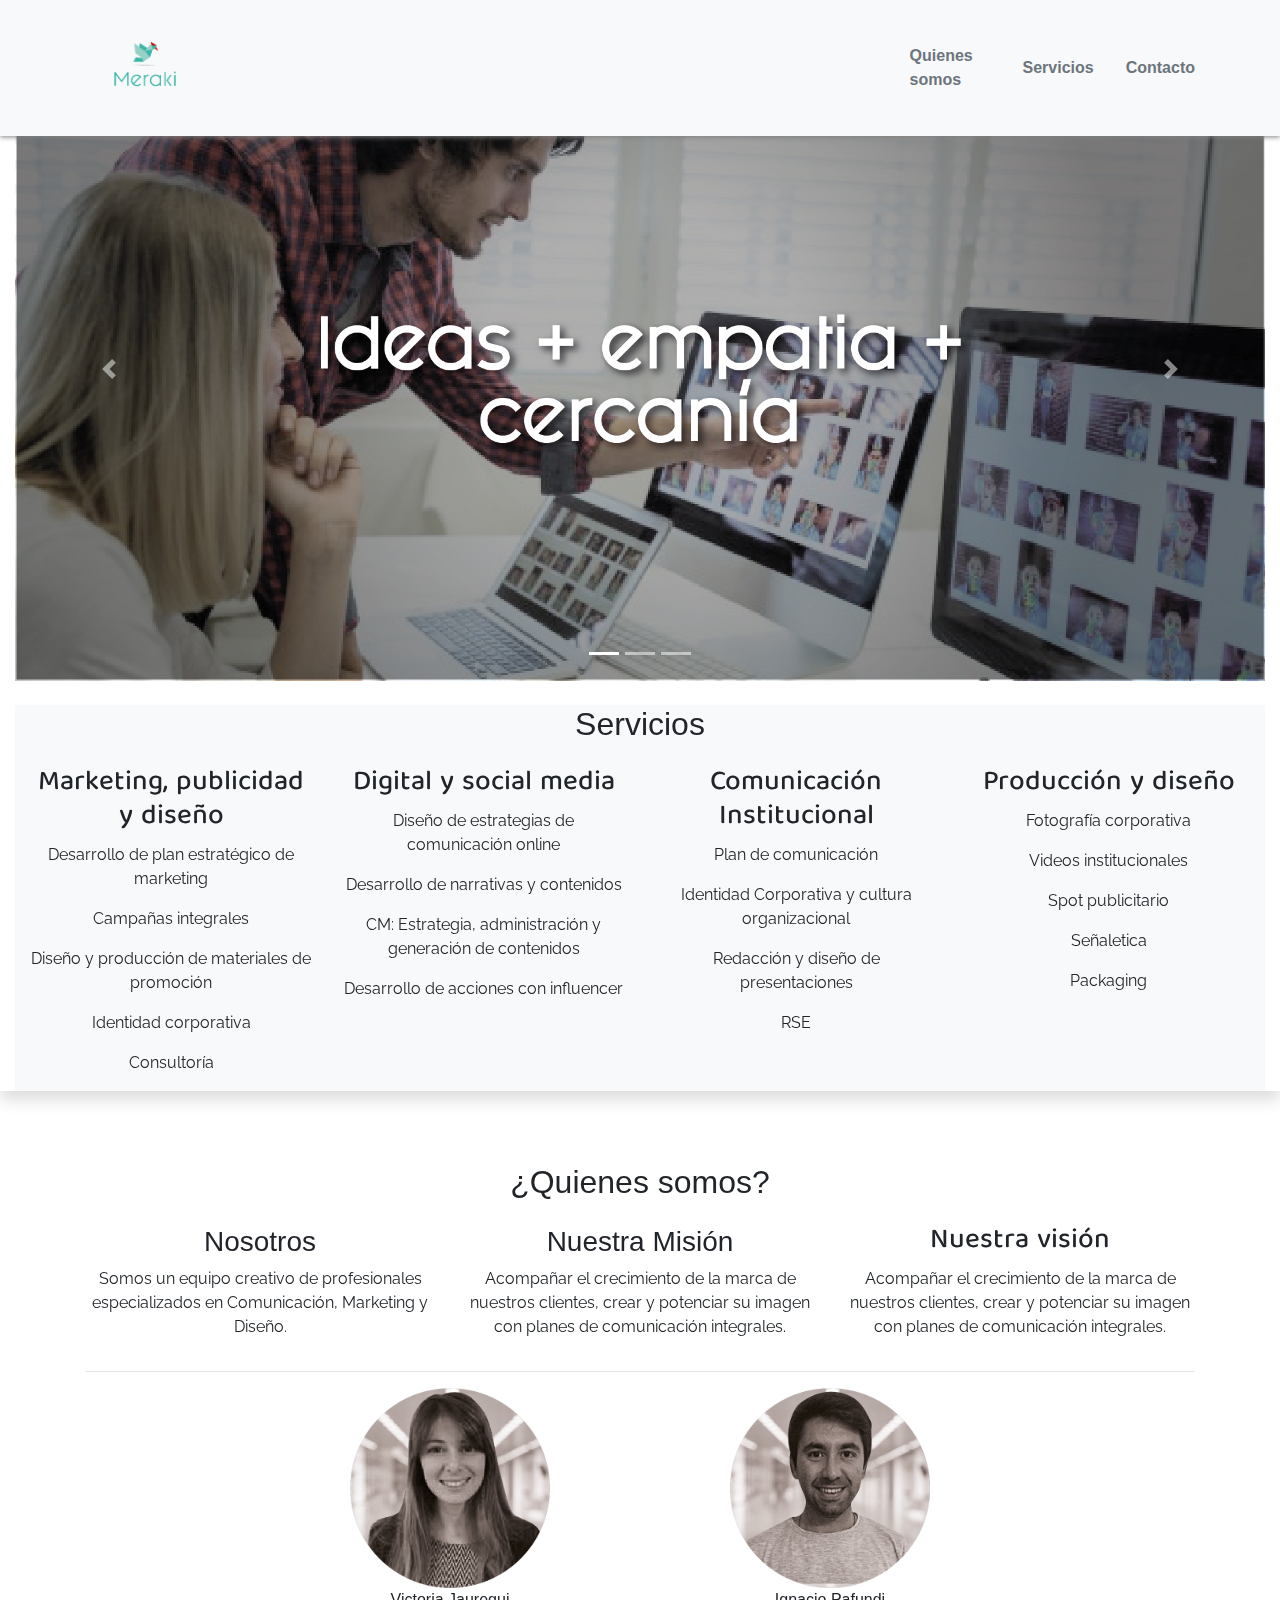
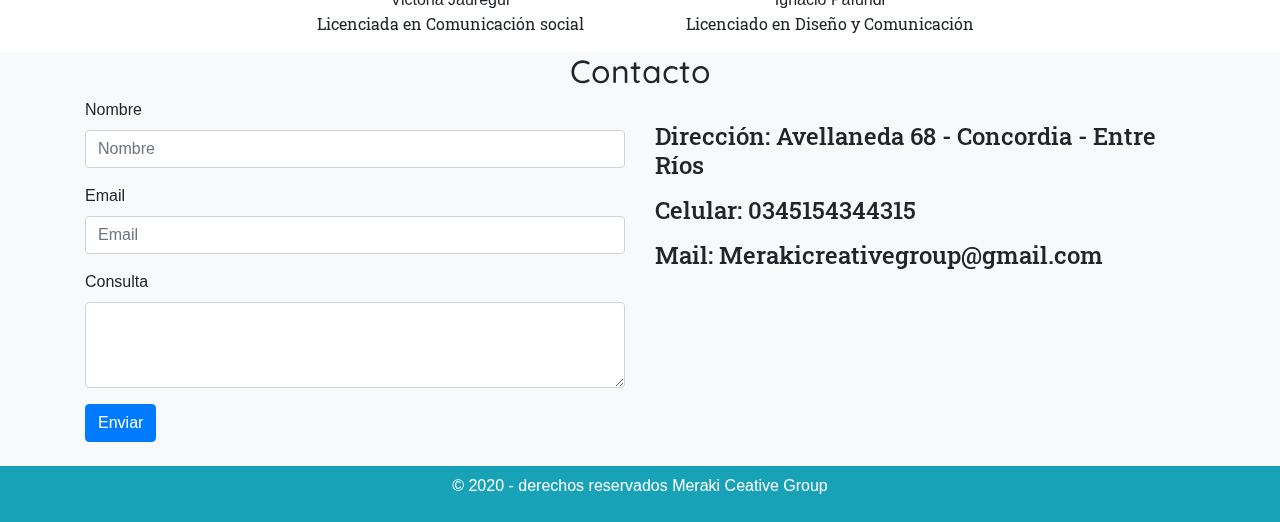
<file: index.html>
<!DOCTYPE html>
<html lang="en">
<head>
    <meta charset="UTF-8">
    <meta name="viewport" content="width=device-width, initial-scale=1.0">
    <title>Meraki</title>
    
    <link rel="stylesheet" href="https://stackpath.bootstrapcdn.com/bootstrap/4.4.1/css/bootstrap.min.css"
     integrity="sha384-Vkoo8x4CGsO3+Hhxv8T/Q5PaXtkKtu6ug5TOeNV6gBiFeWPGFN9MuhOf23Q9Ifjh" crossorigin="anonymous">
     
     <link href="https://fonts.googleapis.com/css2?family=Baloo+Tamma+2:wght@600&family=Quicksand:wght@600&family=Raleway:wght@300&family=Roboto+Slab:wght@100&family=Timmana&display=swap" rel="stylesheet">
  
     <link rel="stylesheet" href="estilos.css">

</head>

<body>
    <section id="header">
	
		
        <nav class="navbar navbar-expand-lg navbar-light bg-light">
            <div class="container">
            <div class="logo">
                <img src="img/logo.png" alt="" width="120px"> 
            </div>

            <button class="navbar-toggler" type="button" data-toggle="collapse" data-target="#navbarNavAltMarkup"
             aria-controls="navbarNavAltMarkup" aria-expanded="false" aria-label="Toggle navigation">
              <span class="navbar-toggler-icon"></span>
            </button>
            <div class="collapse navbar-collapse" id="navbarNavAltMarkup">

              <div class="navbar-nav"></div> 
              <ul class="navbar-nav flex-row w-100"></ul>
        
                <a class="nav-item nav-link" href="#secc-2"> <a href="#secc-2" class="text-secondary font-weight-bold">Quienes somos</a>
                <a class="nav-item nav-link" href="#secc-1"> <a href="#secc-1" class="text-secondary font-weight-bold">Servicios</a>
                <a class="nav-item nav-link" href="#secc-4"> <a href="#secc-4" class="text-secondary font-weight-bold">Contacto</a>
                

        
              </div>
            </div>
    
          </nav>
        </div>
        </nav>
   
    </section>


    <div class=" container-fluid text-baner">
        <h1>Más</h1>
    </div>
    <div class="container-fluid banner mb-5 shadow"> 

        <div id="carouselExampleCaptions" class="carousel slide" data-ride="carousel">

            <!-- Menu de indicadores / Indicators-->
            <!-- lista ordenada 
            <ol class="carousel-indicators">
              <li data-target="#carouselExampleCaptions" data-slide-to="0" class="active"></li>
              <li data-target="#carouselExampleCaptions" data-slide-to="1"></li>
              <li data-target="#carouselExampleCaptions" data-slide-to="2"></li>
            </ol>-->

            <!-- Contenido del Carousel -->
            <div id="carouselExampleIndicators" class="carousel slide" data-ride="carousel">
                <ol class="carousel-indicators">
                  <li data-target="#carouselExampleIndicators" data-slide-to="0" class="active"></li>
                  <li data-target="#carouselExampleIndicators" data-slide-to="1"></li>
                  <li data-target="#carouselExampleIndicators" data-slide-to="2"></li>
                </ol>
                <div class="carousel-inner">
                  <div class="carousel-item active">
                    <img src="img/slider.jpg" class="d-block w-100" alt="...">
                  </div>
                  <div class="carousel-item">
                    <img src="img/slider1.jpg" class="d-block w-100" alt="...">
                  </div>
                </div>
                <a class="carousel-control-prev" href="#carouselExampleIndicators" role="button" data-slide="prev">
                  <span class="carousel-control-prev-icon" aria-hidden="true"></span>
                  <span class="sr-only">Previous</span>
                </a>
                <a class="carousel-control-next" href="#carouselExampleIndicators" role="button" data-slide="next">
                  <span class="carousel-control-next-icon" aria-hidden="true"></span>
                  <span class="sr-only">Next</span>
                </a>
              </div><!-- cierra carousel -->
    </div>

        </section>
    
    <br>

    <section id="secc-1" class="container-fluid bg-light text-center" >
        <div class="container">
            <div class="titulos"></div>
           
        <h2>Servicios</h2>
    </div>

        <div class="row">
            <article class="col-lg-3 col-md-12 col-sm-12 ima1 w-100">
                <p>
                   <div class="subtitulo">
                        <h3> Marketing, publicidad y diseño</h3>
                </div>
                <div class="texto">
                    <ul>
                     Desarrollo de plan estratégico de marketing </ul>
                    <ul> Campañas integrales</ul>
                    <ul>Diseño y producción de materiales de promoción</ul>
                    <ul>Identidad corporativa</ul>
                    <ul>Consultoría</ul> 
                </p>
            </div>
            </article>
            <article class="col-lg-3 col-md-12 col-sm-12 ima1 w-100">

           
                <p>
                    <div class="subtitulo">
                    <h3> Digital y social media</h3>
                </div>
                
                <div class="texto">
                
                    <ul>Diseño de estrategias de comunicación online
                    </ul>
                     <ul>Desarrollo de narrativas y contenidos</ul>
                    <ul>CM: Estrategia, administración y generación de contenidos</ul>
                    <ul>   Desarrollo de acciones con influencer</ul> 
                    
                    
                </p>
            </div>

            </article>

            <article class="col-lg-3 col-md-12 col-sm-12 ima1 w-100">
                <p>
                    <div class="subtitulo">
                    <h3> Comunicación Institucional</h3>
                </div>

                <div class="texto">
                    <ul>Plan de comunicación
                    </ul>
                     <ul>Identidad Corporativa y cultura organizacional</ul>
                    <ul>Redacción y diseño de presentaciones</ul>
                    <ul>  RSE</ul> 
                </div>
                    
                </p>

            </article>

            <article class="col-lg-3 col-md-12 col-sm-12 ima1 w-100">
                <p>
                    
                    <div class="subtitulo">
                    <h3> Producción y diseño</h3>
                </div>
                
                <div class="texto">
                    <ul>Fotografía corporativa</ul>
                    <ul> Videos institucionales</ul>
                    <ul>Spot publicitario</ul>
                    <ul> Señaletica</ul> 
                    <ul>Packaging</ul>
                    
                    
                </p>
            </div>

        </div>
        </div>
       
	</section>



    <section id="secc-2" class="container-fluid bg-white text-center" >
		<div class="container">
            <br>
            <div class= "tiulos">
                <h2>¿Quienes somos?</h2>
            </div>

            <div class="row">
                <article class="col-lg-4  col-md-6 col-sm-12 ima1 w-100">
                    <p>
                       <div class="subtitulos">
                            <h3> Nosotros</h3>
                        </div>
                        <div class="texto">
                        Somos un equipo creativo de profesionales especializados en Comunicación, Marketing y Diseño.
                    </div>
    
                </article>
                <article class="col-lg-4  col-md-6 col-sm-12 ima1 w-100">
    
               
                    <p>
                        <div class="subtitulos">
                        <h3>  Nuestra Misión</h3>
                    </div>
                    <div class="texto">
                        Acompañar el crecimiento de la marca de nuestros clientes, crear y potenciar su imagen con planes
                        de comunicación integrales.
                        
                    </div>
                    </p>
                </article>

    
                <article class="col-lg-4  col-md-6 col-sm-12 ima1 w-100">
    
               
                    <p>
                        <div class="subtitulo">
                        <h3>  Nuestra visión</h3>
                    </div>
                    <div class="texto">
                        Acompañar el crecimiento de la marca de nuestros clientes, crear y potenciar su imagen con planes
                        de comunicación integrales.
                    </div>
                        
                        
                    </p>
                   </article>
                    
    
            </div>
            
            <hr>
          
            <div class="row justify-content-around" >
                <article class="col-lg-4 ml-lg-auto col-md-6 col-sm-6">
                    <div class="text-center">
                    <div class="foto">
                        <img src="img/victoria.png" alt="" width="200px">
                    </div>
                    <div class="text">
                Victoria Jauregui
                <div class="descripcion">
                <p> Licenciada en Comunicación social</p>
                </div>
            </div>
                
            

            </article>

        
                    <article class="col-lg-4 mr-lg-auto col-md-6 col-sm-6 ima1 w-100 text-center">
                       
                        <div class="foto">
                            <img src="img/ignacio.png" alt="" width="200px">
                        </div>
                    
                  Ignacio Pafundi 
                  <div class="descripcion">
                  <p> Licenciado en Diseño y Comunicación </p> 
                </div>
                </div>
                </div>

                </article>

                </div>
    
                
            </div>
    </div>
</section>
        </div>
	</section>

	<section id= "secc-4" class= "container-fluid bg-light" >
        <div class="container">
            <div class="titulos text-center">
                <h2>Contacto</h2>
            </div>
            <div class="row">
            <br>
            
           

            <article class="col-lg-6 col-md-6 col-sm-6 ima1 w-100">
         
        <form action="" netlify method="post">
            <div class="form-group">
                <label for>Nombre</label>
                <input type="text" class="form-control" id="exampleInputEmail1" aria-describedby="emailHelp" placeholder="Nombre">
                <small id="emailHelp" class="form-text text-muted"></small>
              </div>
              <div class="form-group">
                <label for="exampleInputEmail1">Email</label>
                <input type="email" class="form-control" id="exampleInputEmail1" placeholder="Email">
              </div>
              <div class="form-group">
                <label class="form-text" for="exampleCheck1">Consulta</label>
                <textarea class="form-control" id="exampleFormControlTextarea1" rows="3"></textarea>
              
              </div>
              <button type="submit" class="btn btn-primary">Enviar</button>
        </form>
        <br>
    </article>

    <article class="col-lg-6 col-md-6 col-sm-6 ima1 w-100">
        <div class="descripcion">
            <br>
            <h4><ul> Dirección: Avellaneda 68 - Concordia - Entre Ríos</ul>
           <ul> Celular: 0345154344315</ul>
           <ul> Mail: Merakicreativegroup@gmail.com</ul>
        </h4>
        </div>
        </article>

    </div>



        </div>
      
    </section>

</div>

    <footer class=' footer container-fluid bg-info text-white p-2' col>
        <p class="text-center" >&copy; 2020 - derechos reservados Meraki Ceative Group</p>
    </footer>
	
    <script src="https://code.jquery.com/jquery-3.4.1.slim.min.js" integrity="sha384-J6qa4849blE2+poT4WnyKhv5vZF5SrPo0iEjwBvKU7imGFAV0wwj1yYfoRSJoZ+n" crossorigin="anonymous"></script>
    <script src="https://cdn.jsdelivr.net/npm/popper.js@1.16.0/dist/umd/popper.min.js" integrity="sha384-Q6E9RHvbIyZFJoft+2mJbHaEWldlvI9IOYy5n3zV9zzTtmI3UksdQRVvoxMfooAo" crossorigin="anonymous"></script>
    <script src="https://stackpath.bootstrapcdn.com/bootstrap/4.4.1/js/bootstrap.min.js" integrity="sha384-wfSDF2E50Y2D1uUdj0O3uMBJnjuUD4Ih7YwaYd1iqfktj0Uod8GCExl3Og8ifwB6" crossorigin="anonymous"></script>
</body>
</html>
</file>
<file: estilos.css>
*{margin:0;padding: 0; }


body{     font-family: -apple-system,BlinkMacSystemFont,"Segoe UI",Roboto,"Helvetica Neue",Arial,"Noto Sans",sans-serif,"Apple Color Emoji","Segoe UI Emoji","Segoe UI Symbol","Noto Color Emoji";
    font-size: 1rem;
    font-weight: 400;
    line-height: 1.5; }


#header{; position: absolute;
    z-index: 100;
    position: fixed;
    width: 100%;
    box-shadow: 0px 1px 5px 0px grey;}




    .text-baner { z-index: 10; margin top: 400px}


    .carousel { z-index: -10;
      position: relative;
    }
    
    .carousel.pointer-event {
      touch-action: pan-y;
    }
    
    .carousel-inner {
      position: relative;
      width: 100%;
      overflow: hidden;
      @include clearfix();
    }
    
    .carousel-item {
      position: relative;
      display: none;
      float: left;
      width: 100%;
      margin-right: -100%;
      backface-visibility: hidden;
      @include transition($carousel-transition);
    }
    
    .carousel-item.active,
    .carousel-item-next,
    .carousel-item-prev {
      display: block;
    }


    
.navbar-nav {text-align: right;}

.titulos{
  font-family: 'Quicksand', sans-serif;
}

.subtitulo{
  font-family: 'Baloo Tamma 2', cursive;
}

.texto{
  font-family: 'Raleway', sans-serif;
}

.descripcion{
  font-family: 'Roboto Slab', serif;
}
</file>
